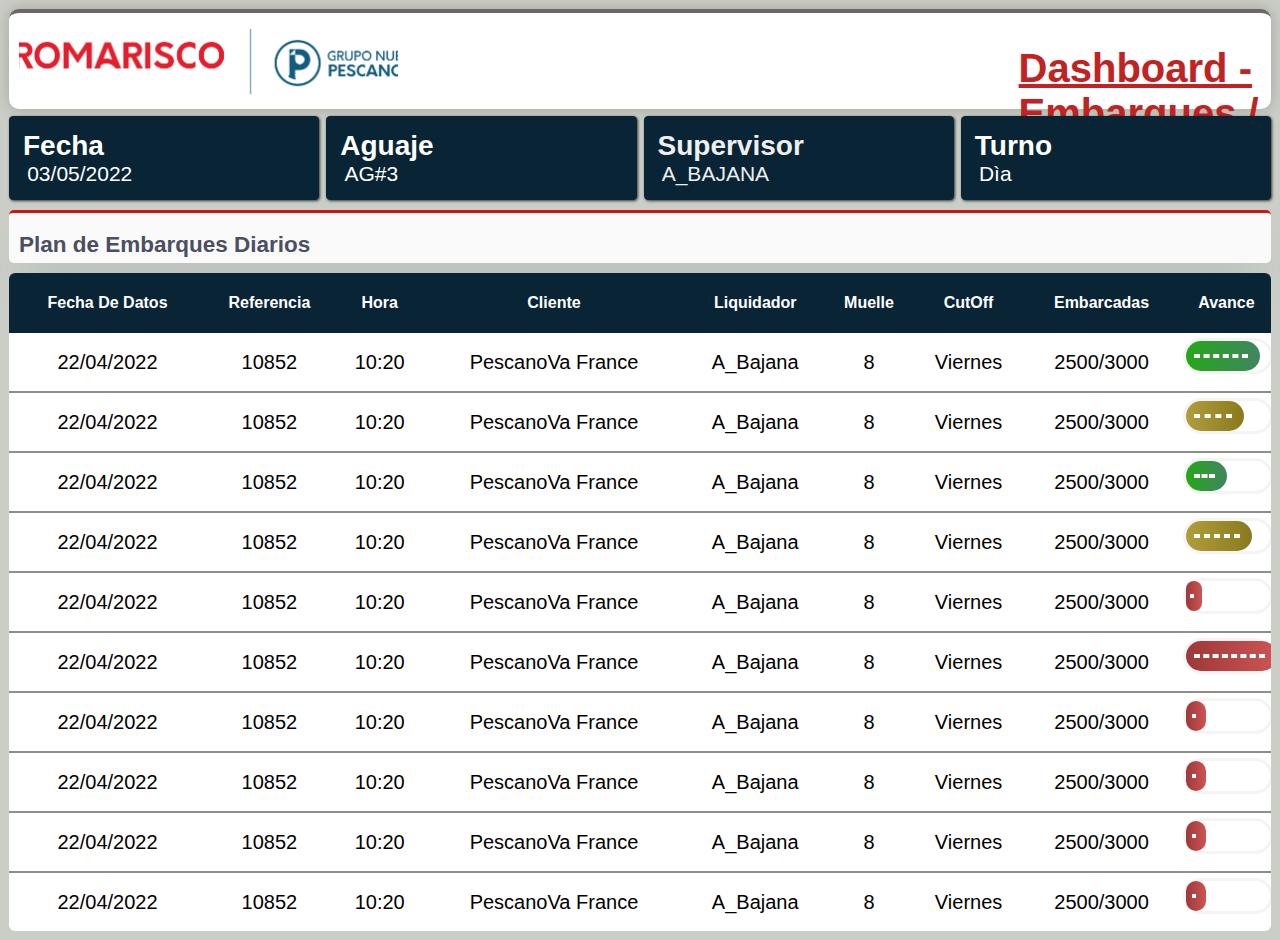
<file: index.html>
<html>
    <head>
        <link rel="stylesheet" href="https://use.fontawesome.com/releases/v5.15.4/css/all.css" integrity="sha384-DyZ88mC6Up2uqS4h/KRgHuoeGwBcD4Ng9SiP4dIRy0EXTlnuz47vAwmeGwVChigm" crossorigin="anonymous">
        <link rel="stylesheet" href="css.css" type="text/css">
        <link rel="stylesheet" href="css-tabla1.css" type="text/css">
        <link rel="stylesheet" href="cards.css" type="text/css">
        <!--<link rel="stylesheet" href="csstitulos.css" type="text/css">-->
    </head>
    <div>
        <div class="contenedor_titulo">
            <div class="div_container_titulo">
                <img src="img/logopm.jpg">
            </div>
            <div class="contenido_titulo">
                <h2 class="titulo_principal">
                   <u>Dashboard - Embarques / CPT</u> 
                </h2>
            </div>
        </div>
        <div id="container">
            <div class="kpi-card orange">
                <span class="card-value">Fecha</span>
                <span class="card-text">03/05/2022</span>
                <!--<i class="fas fa-shopping-cart icon"></i>-->
                <i class="fas fa-calendar icon"></i>
            </div>
        
        
            <div class="kpi-card purple">
                <span class="card-value">Aguaje</span>
                <span class="card-text">AG#3</span>
                <i class="fas fa-moon icon"></i>
            </div>
            
            <div class="kpi-card grey-dark">
                <span class="card-value">Supervisor</span>
                <span class="card-text">A_BAJANA</span>
                <i class="fas fa-user-lock icon"></i>
            </div>
            
            <div class="kpi-card red">
                <span class="card-value">Turno</span>
                <span class="card-text">Dìa</span>
                <i class="fas fa-stopwatch icon"></i>
                
            </div>
        </div>
        <div class="titulo_tabla_dash">
            <h2>Plan de Embarques Diarios</h2>
            
        </div>
        <table>
            <thead>
                <tr>
                    <th class="ancho_celdas_normales"> Fecha De Datos </th>
                    <th class="ancho_celdas_normales"> Referencia </th>
                    <th class="ancho_celdas_normales"> Hora </th>
                    <th class="ancho_celdas_normales"> Cliente </th>
                    <th class="ancho_celdas_normales"> Liquidador </th>
                    <th class="ancho_celdas_normales"> Muelle </th>
                    <th class="ancho_celdas_normales"> CutOff </th>
                    <th class="ancho_celdas_normales"> Embarcadas </th>
                    <th class="ancho_celdas_barra"> Avance </th>
                </tr>
            </thead>
            <tbody>
                <tr>
                    <td> 22/04/2022 </td>
                    <td> 10852 </td>
                    <td> 10:20 </td>
                    <td> PescanoVa France </td>
                    <td> A_Bajana </td>
                    <td> 8 </td>
                    <td> Viernes </td>
                    <td> 2500/3000 </td>
                    <td>
                        <div class="progress-bar">
                            <div class="js-completed-bar completed-bar" data-complete="70" style="width: 80%; opacity: 1;">
                                <hr class="completed-bar__dashed">
                                <i class="fas fa-truck-moving completed-bar__truck"></i>
                            </div>
                        </div>
                        <!--
                        <div class="progress-information">
                            <p class="text-colour--faded-60">Step 3</p>
                            <p class="text-colour--primary-red--80">10%</p>
                        </div>
                        -->
                    </td>
                    
                    
                </tr>
                <tr>
                    <td> 22/04/2022 </td>
                    <td> 10852 </td>
                    <td> 10:20 </td>
                    <td> PescanoVa France </td>
                    <td> A_Bajana </td>
                    <td> 8 </td>
                    <td> Viernes </td>
                    <td> 2500/3000 </td>
                    <td>
                        <div class="progress-bar">
                            <div class="js-completed-bar completed-bar-amarillo" data-complete="70" style="width: 50%; opacity: 1;">
                                <hr class="completed-bar-amarillo__dashed">
                                <i class="fas fa-truck-moving completed-bar-amarillo__truck"></i>
                            </div>
                        </div>
                        <!--
                        <div class="progress-information">
                            <p class="text-colour--faded-60">Step 3</p>
                            <p class="text-colour--primary-red--80">10%</p>
                        </div>
                        -->
                    </td>
                    
                    
                </tr>
                <tr>
                    <td> 22/04/2022 </td>
                    <td> 10852 </td>
                    <td> 10:20 </td>
                    <td> PescanoVa France </td>
                    <td> A_Bajana </td>
                    <td> 8 </td>
                    <td> Viernes </td>
                    <td> 2500/3000 </td>
                    <td>
                        <div class="progress-bar">
                            <div class="js-completed-bar completed-bar" data-complete="70" style="width: 30%; opacity: 1;">
                                <hr class="completed-bar__dashed">
                                <i class="fas fa-truck-moving completed-bar__truck"></i>
                            </div>
                        </div>
                        <!--
                        <div class="progress-information">
                            <p class="text-colour--faded-60">Step 3</p>
                            <p class="text-colour--primary-red--80">10%</p>
                        </div>
                        -->
                    </td>
                    
                    
                </tr>
                <tr>
                    <td> 22/04/2022 </td>
                    <td> 10852 </td>
                    <td> 10:20 </td>
                    <td> PescanoVa France </td>
                    <td> A_Bajana </td>
                    <td> 8 </td>
                    <td> Viernes </td>
                    <td> 2500/3000 </td>
                    <td>
                        <div class="progress-bar">
                            <div class="js-completed-bar completed-bar-amarillo" data-complete="70" style="width: 60%; opacity: 1;">
                                <hr class="completed-bar-amarillo__dashed">
                                <i class="fas fa-truck-moving completed-bar-amarillo__truck"></i>
                            </div>
                        </div>
                        <!--
                        <div class="progress-information">
                            <p class="text-colour--faded-60">Step 3</p>
                            <p class="text-colour--primary-red--80">10%</p>
                        </div>
                        -->
                    </td>
                    
                    
                </tr>
                <tr>
                    <td> 22/04/2022 </td>
                    <td> 10852 </td>
                    <td> 10:20 </td>
                    <td> PescanoVa France </td>
                    <td> A_Bajana </td>
                    <td> 8 </td>
                    <td> Viernes </td>
                    <td> 2500/3000 </td>
                    <td>
                        <div class="progress-bar">
                            <div class="js-completed-bar completed-bar-rojo" data-complete="70" style="width: 0%; opacity: 1;">
                                <hr class="completed-bar-rojo__dashed">
                                <i class="fas fa-truck-moving completed-bar-rojo__truck"></i>
                            </div>
                        </div>
                        <!--
                        <div class="progress-information">
                            <p class="text-colour--faded-60">Step 3</p>
                            <p class="text-colour--primary-red--80">10%</p>
                        </div>
                        -->
                    </td>
                    
                    
                </tr>
                <tr>
                    <td> 22/04/2022 </td>
                    <td> 10852 </td>
                    <td> 10:20 </td>
                    <td> PescanoVa France </td>
                    <td> A_Bajana </td>
                    <td> 8 </td>
                    <td> Viernes </td>
                    <td> 2500/3000 </td>
                    <td>
                        <div class="progress-bar">
                            <div class="js-completed-bar completed-bar-rojo" data-complete="70" style="width: 90%; opacity: 1;">
                                <hr class="completed-bar-rojo__dashed">
                                <i class="fas fa-truck-moving completed-bar-rojo__truck"></i>
                            </div>
                        </div>
                        <!--
                        <div class="progress-information">
                            <p class="text-colour--faded-60">Step 3</p>
                            <p class="text-colour--primary-red--80">10%</p>
                        </div>
                        -->
                    </td>
                    
                    
                </tr>
                <tr>
                    <td> 22/04/2022 </td>
                    <td> 10852 </td>
                    <td> 10:20 </td>
                    <td> PescanoVa France </td>
                    <td> A_Bajana </td>
                    <td> 8 </td>
                    <td> Viernes </td>
                    <td> 2500/3000 </td>
                    <td>
                        <div class="progress-bar">
                            <div class="js-completed-bar completed-bar-rojo" data-complete="70" style="width: 5%; opacity: 1;">
                                <hr class="completed-bar-rojo__dashed">
                                <i class="fas fa-truck-moving completed-bar-rojo__truck"></i>
                            </div>
                        </div>
                        <!--
                        <div class="progress-information">
                            <p class="text-colour--faded-60">Step 3</p>
                            <p class="text-colour--primary-red--80">10%</p>
                        </div>
                        -->
                    </td>
                    
                    
                </tr>
                <tr>
                    <td> 22/04/2022 </td>
                    <td> 10852 </td>
                    <td> 10:20 </td>
                    <td> PescanoVa France </td>
                    <td> A_Bajana </td>
                    <td> 8 </td>
                    <td> Viernes </td>
                    <td> 2500/3000 </td>
                    <td>
                        <div class="progress-bar">
                            <div class="js-completed-bar completed-bar-rojo" data-complete="70" style="width: 5%; opacity: 1;">
                                <hr class="completed-bar-rojo__dashed">
                                <i class="fas fa-truck-moving completed-bar-rojo__truck"></i>
                            </div>
                        </div>
                        <!--
                        <div class="progress-information">
                            <p class="text-colour--faded-60">Step 3</p>
                            <p class="text-colour--primary-red--80">10%</p>
                        </div>
                        -->
                    </td>
                    
                    
                </tr>
                <tr>
                    <td> 22/04/2022 </td>
                    <td> 10852 </td>
                    <td> 10:20 </td>
                    <td> PescanoVa France </td>
                    <td> A_Bajana </td>
                    <td> 8 </td>
                    <td> Viernes </td>
                    <td> 2500/3000 </td>
                    <td>
                        <div class="progress-bar">
                            <div class="js-completed-bar completed-bar-rojo" data-complete="70" style="width: 5%; opacity: 1;">
                                <hr class="completed-bar-rojo__dashed">
                                <i class="fas fa-truck-moving completed-bar-rojo__truck"></i>
                            </div>
                        </div>
                        <!--
                        <div class="progress-information">
                            <p class="text-colour--faded-60">Step 3</p>
                            <p class="text-colour--primary-red--80">10%</p>
                        </div>
                        -->
                    </td>
                    
                    
                </tr>
                <tr>
                    <td> 22/04/2022 </td>
                    <td> 10852 </td>
                    <td> 10:20 </td>
                    <td> PescanoVa France </td>
                    <td> A_Bajana </td>
                    <td> 8 </td>
                    <td> Viernes </td>
                    <td> 2500/3000 </td>
                    <td>
                        <div class="progress-bar">
                            <div class="js-completed-bar completed-bar-rojo" data-complete="70" style="width: 5%; opacity: 1;">
                                <hr class="completed-bar-rojo__dashed">
                                <i class="fas fa-truck-moving completed-bar-rojo__truck"></i>
                            </div>
                        </div>
                        <!--
                        <div class="progress-information">
                            <p class="text-colour--faded-60">Step 3</p>
                            <p class="text-colour--primary-red--80">10%</p>
                        </div>
                        -->
                    </td>
                    
                    
                </tr>
            </tbody>
            
            
        </table>
        <!--
        <div class="progress-bar">
            <div class="js-completed-bar completed-bar-rojo" data-complete="70" style="width: 30%; opacity: 1;">
                <hr class="completed-bar-rojo__dashed">
                <i class="fas fa-truck-moving completed-bar-rojo__truck"></i>
            </div>
        </div>
        <div class="box box-down blue">
            <h2>Plan de Embarques Diarios</h2>
        </div>
        -->
    </div>
    <script>
        const progress = document.querySelector(".js-completed-bar");
        if (progress) {
            progress.style.width = progress.getAttribute("data-complete") + "%";
            progress.style.opacity = 1;
        }
    </script>
</html>
</file>
<file: css.css>
@import url("https://fonts.googleapis.com/css2?family=Poppins:wght@100;300;400;500;600;700&display=swap");
.progress-container {
  margin-top: 5rem;
  padding: 0px 70px;
}

.progress-decoration {
  position: relative;
  height: 16vh;
}
.progress-decoration svg {
  position: absolute;
  fill: rgba(237, 30, 40, 0.2);
}
.progress-decoration .icon-cloud {
  fill: rgba(145, 179, 250, 0.4);
}
.progress-decoration #cloud-one {
  right: 6vw;
  top: -12vh;
}
.progress-decoration #cloud-two {
  right: 32vw;
  top: -8vh;
}
.progress-decoration #cloud-three {
  right: 72vw;
  top: -12vh;
}
.progress-decoration #tree-one {
  bottom: 0;
  right: 80vw;
}
.progress-decoration #tree-two {
  bottom: 0;
  right: 20vw;
}
.progress-decoration #lamp-one {
  bottom: 0;
  right: 54vw;
}
.progress-decoration #lamp-two {
  bottom: 0;
  right: 0;
}

.progress-bar {
  background-color: transparent;
  border: 3px #f4f4f4 solid;
  border-radius: 20px;
  position: relative;
  margin: 4px 0 16px 0;
  height: 30px;
  width: 96%;
}

.progress-bar .completed-bar {
  background: linear-gradient(to left, #428462, #24a818);
  border-radius: 20px;
  color: #f4f4f4;
  display: flex;
  align-items: center;
  justify-content: center;
  height: 100%;
  width: 0;
  opacity: 0;
  transition: width 2s ease 0.4s;
  padding: 0 8px;
}
.progress-bar .completed-bar__dashed {
  width: 96%;
  border: 2px dashed #ffffff;
}
.progress-bar .completed-bar__truck {
  font-size: 1.5rem;
  margin-left: 4px;
}

.progress-information {
  display: none;
  justify-content: space-between;
  padding: 0 4px;
}
/*
.icon-cloud {
  height: 50px;
  width: 50px;
}
.icon-lamp {
  height: 70px;
  width: 60px;
}
.icon-tree--one {
  height: 60px;
  width: 60px;
}
.icon-tree--two {
  height: 70px;
  width: 60px;
}
*/
p {
  font-family: "Poppins", "Helvetica", "sans-serif";
  letter-spacing: 1px;
  line-height: 1.5;
  display: block;
  margin-block-start: 1em;
  margin-block-end: 1em;
  margin-inline-start: 0px;
  margin-inline-end: 0px;
  margin-top: 0;
  margin-bottom: 1rem;
  font-weight: 300;
  font-size: 1rem;
  color: rgba(48, 48, 48, 0.6);
}

@media only screen and (max-width: 576px) {
  .progress-container {
    padding: 0px 16px;
  }

  .progress-decoration {
    display: none;
  }

  .progress-information {
    display: flex;
  }

  .progress-bar {
    margin-bottom: 4px;
  }
  .progress-bar .completed-bar__dashed {
    width: 96%;
    border: 1px dashed #ffffff;
  }
  .progress-bar .completed-bar__truck {
    font-size: 1rem;
    margin-left: 0;
  }
  .progress-bar .completed-bar-amarillo__dashed {
    width: 96%;
    border: 1px dashed #ffffff;
  }
  .progress-bar .completed-bar-amarillo__truck {
    font-size: 1rem;
    margin-left: 0;
  }
  .progress-bar .completed-bar-rojo__dashed {
    width: 96%;
    border: 1px dashed #ffffff;
  }
  .progress-bar .completed-bar-rojo__truck {
    font-size: 1rem;
    margin-left: 0;
  }
}

.progress-bar .completed-bar-amarillo {
  background: linear-gradient(to left, #8a791c, #b09e3d);
  border-radius: 20px;
  color: #f4f4f4;
  display: flex;
  align-items: center;
  justify-content: center;
  height: 100%;
  width: 0;
  opacity: 0;
  transition: width 2s ease 0.4s;
  padding: 0 8px;
}
.progress-bar .completed-bar-amarillo__dashed {
  width: 96%;
  border: 2px dashed #ffffff;
}
.progress-bar .completed-bar-amarillo__truck {
  font-size: 1.5rem;
  margin-left: 4px;
}
.progress-bar .completed-bar-rojo {
  background: linear-gradient(to left, #ce5454, #9e3838);
  border-radius: 20px;
  color: #f4f4f4;
  display: flex;
  align-items: center;
  justify-content: center;
  height: 100%;
  width: 0;
  opacity: 0;
  transition: width 2s ease 0.4s;
  padding: 0 8px;
}
.progress-bar .completed-bar-rojo__dashed {
  width: 96%;
  border: 2px dashed #ffffff;
}
.progress-bar .completed-bar-rojo__truck {
  font-size: 1.5rem;
  margin-left: 4px;
}
</file>
<file: css-tabla1.css>
table {
    border-spacing: 1;
    border-collapse: collapse;
    background: white;
    border-radius: 6px;
    overflow: hidden;
    max-width: 100%;
    width: 100%;
    margin: 0 auto;
    position: relative;
    font-size: 20px;
  }
  table * {
    position: relative;
  }
  table td, table th {
    padding-left: 8px;
  }
  table thead tr {
    height: 60px;
    background: #082435;
    font-size: 16px;
    color: white;
  }
  table tbody tr {
    height: 48px;
    border-bottom: 2px solid #8c8f88;
  }
  table tbody tr:last-child {
    border: 0;
  }
  table td, table th {
    text-align: center;
  }
  table td.l, table th.l {
    text-align: right;
  }
  table td.c, table th.c {
    text-align: center;
  }
  table td.r, table th.r {
    text-align: center;
  }
  
  @media screen and (max-width: 35.5em) {
    table {
      display: block;
    }
    table > *, table tr, table td, table th {
      display: block;
    }
    table thead {
      display: none;
    }
    table tbody tr {
      height: auto;
      padding: 8px 0;
    }
    table tbody tr td {
      padding-left: 45%;
      margin-bottom: 12px;
    }
    table tbody tr td:last-child {
      margin-bottom: 0;
    }
    table tbody tr td:before {
      position: absolute;
      font-weight: 700;
      width: 40%;
      left: 10px;
      top: 0;
    }
    
  }
body {
  background: #cacec6;
  font: 400 14px "Calibri", "Arial";
  padding: 1px;
}

blockquote {
  color: white;
  text-align: center;
}
.ancho_celdas_normales{
  /* width: 9%; */
  width: auto;
}
.ancho_celdas_barra{
  /* width: 4%; */
  width: auto;
}
.titulo_tabla_dash{
  font-size: 15px;
  background-color: hsl(0, 0%, 98%);
  width: 100%;
  border-radius: 5px;
  border-top: 3px solid hsl(2, 85%, 43%);
  box-shadow: 0px 30px 40px -20px hsl(229, 6%, 66%);
  display: flex;
  margin-bottom: 10px;
  height: 50px;
}
.titulo_tabla_dash h2{
  color: hsl(234, 12%, 34%);
  font-weight: 600;
  margin-left: 10px;
}
.titulo_tabla_page {
  margin-left: 77% !important;
}
.contenedor_titulo{
  width: 100%;
  box-shadow: 0 0 15px rgb(0 0 0 / 20%);
  display: flex;
  height: 100px;
  margin: 0;
  padding: 0;
  box-sizing: border-box;
  border-radius: 10px;
  background-color: white;
  border-top: 4px solid hsl(0, 4.7%, 41.6%);
}
.div_container_titulo{
  flex-shrink: 0;
  flex-basis: 30%;
  
}
.div_container_titulo img{
  object-fit: cover;
  height: 70%;
  width: 100%;
  border-radius: 10px;
  margin-top: 15px;
  margin-left: 10px;
}
.contenido_titulo{
  flex-basis: auto;
  margin-left: 50%;
}
.titulo_principal{
  font-weight: 800;
  color: #c12222;
  font-size: 2.5rem;
  margin-bottom: 0.4rem;
}

.skill {
  /*margin-bottom: 35px;*/
  position: relative;
  overflow-x:hidden;

}
.skill > p {
  font-size: 15px;
  font-weight: 400;
  color: #1a1716;
  margin: 0;
  text-align: left !important;
  padding-left: 9px;
}
/*
.skill:before{
  width: 100%;
  height: 5px;
  content: "";
  display: block;
  position: absolute;
  background: #959595;
  bottom: 0;
}

.skill-bar {
  width: 50%;
  height: 5px;
  background:#6a2ff4;
  display: block;
  position: relative;
}
*/
/* SKILL 1 */
.skill1{
  width: 95%;

}
.skill-bar span{
  position: absolute;
  /*border-top: 5px solid #f4392f;*/
  top: -30px;
  padding: 0;
  font-size: 16px;
  padding: 6px 0;
  font-weight: 400;
  position: absolute;
  
}
.skill-bar {
  position: relative;

}

.skill1 .skill-count1 {
  right: 0;
}
/* SKILL 2 */
.skill2{
  width: 85%;
}

.skill2 .skill-count2 {
  right: 0;
}
/* SKILL 3 */
.skill3{
  width: 75%;
}
.skill3 .skill-count3 {
  right: 0;
}

/* SKILL 4 */
.skill4{
  width: 65%
}

.skill4 .skill-count4 {
  right: 0;
}

/* SKILL 5 */
.skill5{
  width: 80%;
}

.skill5 .skill-count5 {
  right: 0;
}

/* SKILL 6 */
.skill6{
  width: 96%
}

.skill6 .skill-count6 {
  right: 0;
}


/*--- Indicadores ---*/
.btn-circle {
  width: 45px;
  height: 45px;
  line-height: 45px;
  text-align: center;
  padding: 0;
  border-radius: 100%;
}

.btn-circle i {
  position: relative;
  top: -1px;
}

.btn-circle-sm {
  width: 35px;
  height: 35px;
  line-height: 35px;
  font-size: 0.9rem;
}

.btn-circle-lg {
  width: 55px;
  height: 55px;
  line-height: 55px;
  font-size: 1.1rem;
}

.btn-circle-xl {
  width: 70px;
  height: 70px;
  line-height: 70px;
  font-size: 1.3rem;
}
.btn-success {
  color: #fff;
  background-color: #28a745;
  border-color: #28a745;
}
.btn-warning {
  color: #212529;
  background-color: #ffc107;
  border-color: #ffc107;
}
.btn-danger{
  color: #fff;
  background-color: #c82333;
  border-color: #bd2130;
}
.btn-blue{
  color: #fff;
  background-color: #0000FF;
  border-color: #0000FF;
}
.status .active {
  
  background: #cff6dd;
  color: #1fa750;
  
}
.status span{
  position: relative;
  border-radius: 30px;
  padding: 4px 25px 4px 25px;
}

.status .active::after {
  background: #23bd5a;
}

.waiting {
  background: #fdf5dd;
  border-radius: 30px;
  color: #cfa00c;
}

.waiting:after {
  background: #f2be1d;
}
</file>
<file: cards.css>
.icon {  
    float: right;
    font-size:500%;
    position: absolute;
    top:0rem;
    right: -0.1em;
    /* rem;  */
    /*opacity: .16;*/
  }
  
  
  #container
  {
    width: 100%;
    display: flex;
    padding-bottom: 10px;
  }
  
  .grey-dark
  {
    /*background: #495057;*/
    background: #082435;
    color: #efefef;
    width: 33%;
    margin-left: 0.5em;
  }
  
  .red-gradient {
    background: linear-gradient(180deg, rgba(207,82,82,1) 0%, rgba(121,9,9,1) 80%);
    color: #fff;
  }
  .red {
    /*background: #a83b3b;*/
    color: #fff;
    width: 33%;
    margin-left: 0.5em;
    background: #082435;
  }
  
  
  .purple
  {
    /*background: #886ab5;*/
    background: #082435;
    color: #fff;
    width: 33%;
    margin-left: 0.5em;
  }
  
  .orange {
    /*background: #ffc241;*/
    background: #082435;
    color: #fff;
    width: 33%;
    /*margin-left: 0.5em;*/
  }
  
  .kpi-card
  {
    overflow: hidden;
    position: relative;
    box-shadow: 1px 1px 3px rgba(0,0,0,0.75);;
    display: inline-block;
    /* float: left; */
    padding: 1em;
    border-radius: 0.3em;
    font-family: sans-serif;  
    /*width: 240px;
    margin-left: 0.5em;*/
    margin-top: 0.5em;
  }
  
  .card-value {
    display: block;
    font-size: 200%;  
    font-weight: bolder;
  }
  
  .card-text {
    display:block;
    font-size: 150%;
    padding-left: 0.2em;
  }
</file>
<file: csstitulos.css>
:root {
    --red: hsl(0, 78%, 62%);
    --cyan: hsl(180, 62%, 55%);
    --orange: hsl(34, 97%, 64%);
    --blue: hsl(212, 86%, 64%);
    --varyDarkBlue: hsl(234, 12%, 34%);
    --grayishBlue: hsl(229, 6%, 66%);
    --veryLightGray: hsl(0, 0%, 98%);
    --weight1: 200;
    --weight2: 400;
    --weight3: 600;
}

body {
    font-size: 15px;
    font-family: 'Poppins', sans-serif;
    background-color: var(--veryLightGray);
}

.attribution { 
    font-size: 11px; text-align: center; 
}
.attribution a { 
    color: hsl(228, 45%, 44%); 
}

h1:first-of-type {
    font-weight: var(--weight1);
    color: var(--varyDarkBlue);

}

h1:last-of-type {
    color: var(--varyDarkBlue);
}

@media (max-width: 400px) {
    h1 {
        font-size: 1.5rem;
    }
}

.header {
    text-align: center;
    line-height: 0.8;
    margin-bottom: 50px;
    margin-top: 100px;
}

.header p {
    margin: 0 auto;
    line-height: 2;
    color: var(--grayishBlue);
}


.box p {
    color: var(--grayishBlue);
}

.box {
    border-radius: 5px;
    box-shadow: 0px 30px 40px -20px var(--grayishBlue);
    padding: 30px;
    margin: 20px;  
}

img {
    float: right;
}

@media (max-width: 450px) {
    .box {
        height: 200px;
    }
}

@media (max-width: 950px) and (min-width: 450px) {
    .box {
        text-align: center;
        height: 180px;
    }
}

.cyan {
    border-top: 3px solid var(--cyan);
}
.red {
    border-top: 3px solid var(--red);
}
.blue {
    border-top: 3px solid var(--blue);
}
.orange {
    border-top: 3px solid var(--orange);
}

h2 {
    color: var(--varyDarkBlue);
    font-weight: var(--weight3);
}


@media (min-width: 950px) {
    .row1-container {
        display: flex;
        justify-content: center;
        align-items: center;
    }
    
    .row2-container {
        display: flex;
        justify-content: center;
        align-items: center;
    }
    .box-down {
        position: relative;
        top: 150px;
    }
    .box {
        width: 20%;
     
    }
    .header p {
        width: 30%;
    }
    
}
</file>
